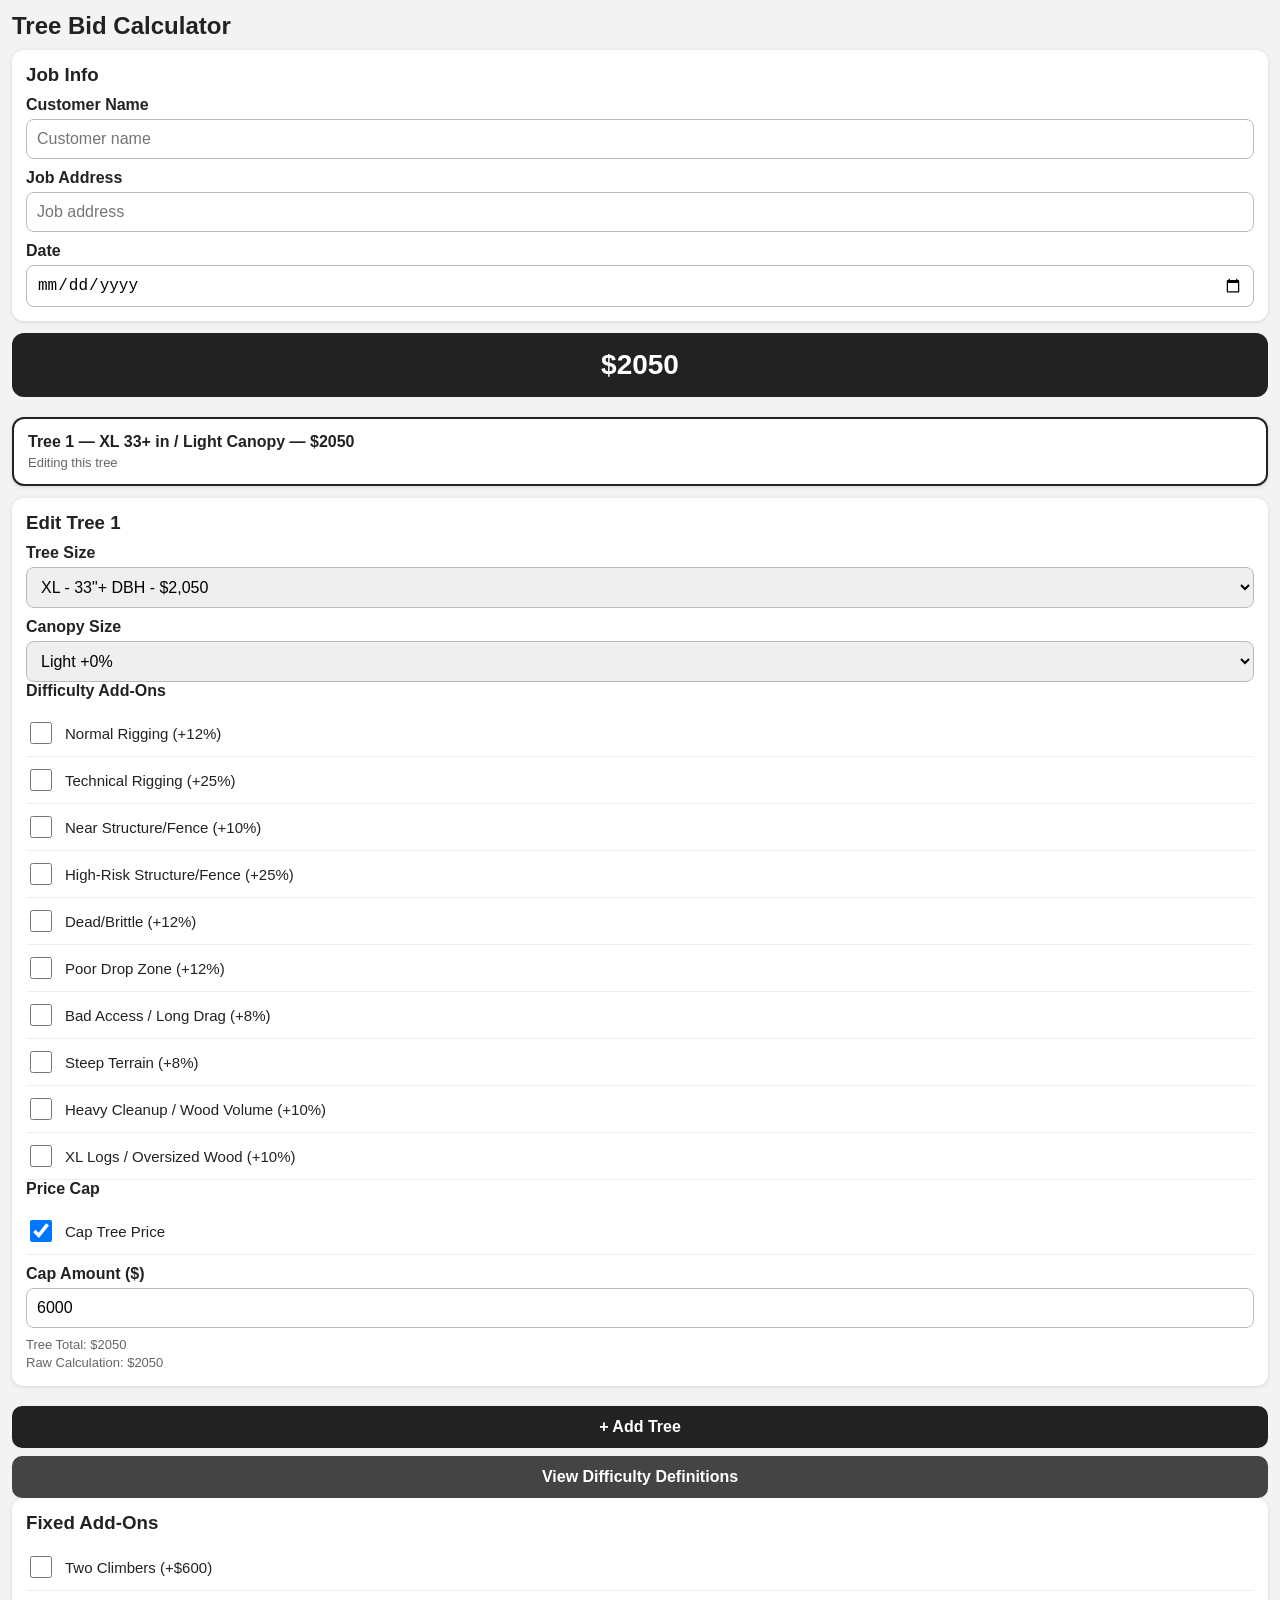
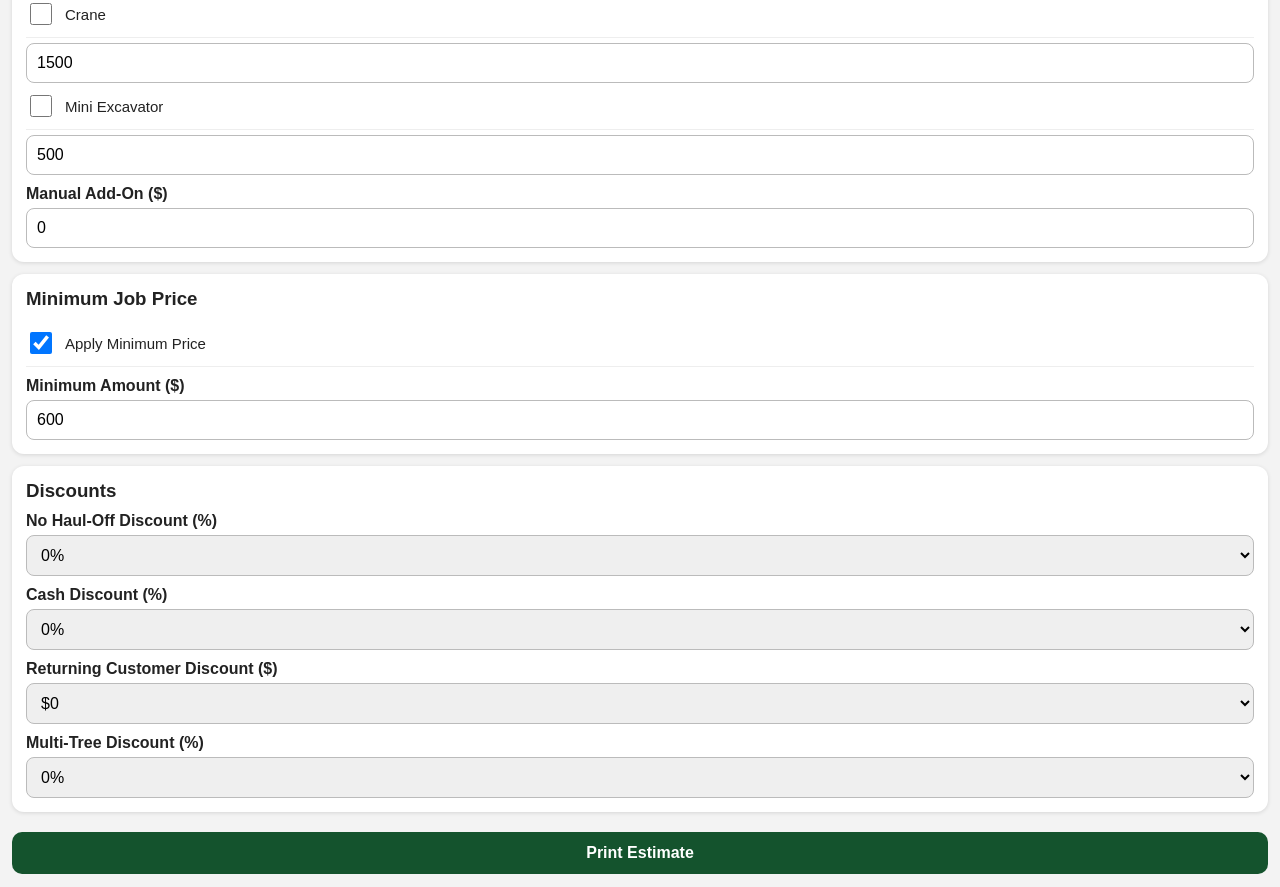
<file: index.html>
<!DOCTYPE html>
<html lang="en">
<head>
<meta charset="UTF-8" />
<meta name="viewport" content="width=device-width, initial-scale=1.0" />
<title>Tree Bid Calculator</title>

<style>
* { box-sizing: border-box; }

body {
  font-family: Arial, sans-serif;
  margin: 0;
  padding: 12px;
  background: #f3f3f3;
  color: #222;
}

h2, h3, h4 { margin: 0 0 10px; }

.card {
  background: #fff;
  padding: 14px;
  margin-bottom: 12px;
  border-radius: 12px;
  box-shadow: 0 1px 4px rgba(0,0,0,.12);
}

.tree-summary {
  cursor: pointer;
  border: 2px solid #ddd;
}

.tree-summary.active { border-color: #222; }

label {
  display: block;
  font-weight: bold;
  margin-top: 10px;
}

select,
input[type="number"],
input[type="text"],
input[type="date"] {
  width: 100%;
  padding: 10px;
  margin-top: 5px;
  border: 1px solid #bbb;
  border-radius: 8px;
  font-size: 16px;
}

.checkbox-row {
  display: flex;
  align-items: center;
  gap: 10px;
  padding: 9px 0;
  border-bottom: 1px solid #eee;
  font-weight: normal;
  margin-top: 0;
}

.checkbox-row input {
  width: 22px;
  height: 22px;
  flex-shrink: 0;
}

.checkbox-text {
  flex: 1;
  font-size: 15px;
}

button {
  width: 100%;
  padding: 12px;
  margin-top: 8px;
  border: none;
  border-radius: 10px;
  background: #222;
  color: white;
  font-size: 16px;
  font-weight: bold;
}

.remove-btn { background: #8b1e1e; }
.print-btn { background: #14532d; }
.def-btn { background: #444; }

.total-box {
  background: #222;
  color: white;
  padding: 16px;
  border-radius: 12px;
  margin: 12px 0 20px;
  text-align: center;
}

.total {
  font-size: 28px;
  font-weight: bold;
}

.small {
  font-size: 13px;
  color: #666;
  margin-top: 8px;
  line-height: 1.4;
}

.summary-line {
  font-weight: bold;
  font-size: 16px;
}

.summary-sub {
  color: #666;
  font-size: 13px;
  margin-top: 4px;
}

#definitionsPage { display: none; }
#printArea { display: none; }

.definition-card {
  background: white;
  padding: 14px;
  margin-bottom: 10px;
  border-radius: 12px;
}

@media print {
  @page { margin: 0.5in; }

  body {
    margin: 0;
    padding: 0;
    background: white;
  }

  body > *:not(#printArea) {
    display: none !important;
  }

  #printArea {
    display: block !important;
    position: static !important;
    width: auto !important;
    padding: 0 !important;
    margin: 0 !important;
    background: white;
    color: #222;
    font-family: Arial, sans-serif;
  }

  .print-section {
    margin-top: 16px;
    page-break-inside: avoid;
  }

  .print-tree {
    border-bottom: 1px solid #ccc;
    padding: 8px 0;
    page-break-inside: avoid;
  }

  .print-total {
    font-size: 24px;
    font-weight: bold;
    margin-top: 12px;
  }
}
</style>
</head>

<body>

<div id="calculatorPage">

<h2>Tree Bid Calculator</h2>

<div class="card">
  <h3>Job Info</h3>

  <label>Customer Name</label>
  <input type="text" id="customerName" placeholder="Customer name">

  <label>Job Address</label>
  <input type="text" id="jobAddress" placeholder="Job address">

  <label>Date</label>
  <input type="date" id="jobDate">
</div>

<div class="total-box">
  <div class="total" id="finalTotal">$0</div>
</div>

<div id="trees"></div>

<button type="button" onclick="addTree()">+ Add Tree</button>
<button type="button" class="def-btn" onclick="showDefinitions()">View Difficulty Definitions</button>

<div class="card">
  <h3>Fixed Add-Ons</h3>

  <label class="checkbox-row">
    <input type="checkbox" id="climber" onchange="calculate()">
    <span class="checkbox-text">Two Climbers (+$600)</span>
  </label>

  <label class="checkbox-row">
    <input type="checkbox" id="craneCheck" onchange="calculate()">
    <span class="checkbox-text">Crane</span>
  </label>
  <input type="number" id="crane" value="1500" oninput="calculate()">

  <label class="checkbox-row">
    <input type="checkbox" id="excavatorCheck" onchange="calculate()">
    <span class="checkbox-text">Mini Excavator</span>
  </label>
  <input type="number" id="excavator" value="500" oninput="calculate()">

  <label>Manual Add-On ($)</label>
  <input type="number" id="manual" value="0" oninput="calculate()">
</div>

<div class="card">
  <h3>Minimum Job Price</h3>

  <label class="checkbox-row">
    <input type="checkbox" id="minimumCheck" checked onchange="calculate()">
    <span class="checkbox-text">Apply Minimum Price</span>
  </label>

  <label>Minimum Amount ($)</label>
  <input type="number" id="minimumPrice" value="600" oninput="calculate()">
</div>

<div class="card">
  <h3>Discounts</h3>

  <label>No Haul-Off Discount (%)</label>
  <select id="nohaul" onchange="calculate()">
    <option value="0" selected>0%</option>
    <option value="10">10%</option>
    <option value="12">12%</option>
    <option value="15">15%</option>
    <option value="20">20%</option>
  </select>

  <label>Cash Discount (%)</label>
  <select id="cash" onchange="calculate()">
    <option value="0" selected>0%</option>
    <option value="3">3%</option>
    <option value="5">5%</option>
    <option value="7">7%</option>
    <option value="10">10%</option>
  </select>

  <label>Returning Customer Discount ($)</label>
  <select id="returning" onchange="calculate()">
    <option value="0" selected>$0</option>
    <option value="50">$50</option>
    <option value="100">$100</option>
    <option value="150">$150</option>
    <option value="200">$200</option>
  </select>

  <label>Multi-Tree Discount (%)</label>
  <select id="multiTreeDiscount" onchange="calculate()">
    <option value="0" selected>0%</option>
    <option value="3">3%</option>
    <option value="5">5%</option>
    <option value="7">7%</option>
    <option value="10">10%</option>
  </select>
</div>

<button type="button" class="print-btn" onclick="printEstimate()">Print Estimate</button>

</div>

<div id="definitionsPage">
  <h2>Difficulty Definitions</h2>
  <button type="button" onclick="showCalculator()">← Back to Calculator</button>

  <div class="definition-card"><h3>Normal Rigging</h3><p>Standard controlled lowering with ropes. Routine rope work.</p></div>
  <div class="definition-card"><h3>Technical Rigging</h3><p>Complex rigging, negative blocking, limited tie-ins, heavy pieces over targets, or slower high-risk rope work.</p></div>
  <div class="definition-card"><h3>Near Structure/Fence</h3><p>Tree is near a house, fence, shed, driveway, or other feature, but risk is manageable.</p></div>
  <div class="definition-card"><h3>High-Risk Structure/Fence</h3><p>Tree or major limbs are directly over a structure, or a mistake would likely cause expensive damage.</p></div>
  <div class="definition-card"><h3>Dead/Brittle</h3><p>Compromised wood, dead limbs, brittle canopy, hollow areas, or unsafe tie-in/rigging concerns.</p></div>
  <div class="definition-card"><h3>Poor Drop Zone</h3><p>Limited landing area, obstacles below, tight yard, landscaping, fences, or other restrictions that slow production.</p></div>
  <div class="definition-card"><h3>Bad Access / Long Drag</h3><p>Difficult machine access, long hand-carry/drag distance, tight gate, or limited staging area.</p></div>
  <div class="definition-card"><h3>Steep Terrain</h3><p>Sloped or unstable terrain that slows cleanup, machine work, climbing, dragging, or hauling.</p></div>
  <div class="definition-card"><h3>Heavy Cleanup / Wood Volume</h3><p>Large amount of brush, limbs, debris, or cleanup time beyond a normal removal.</p></div>
  <div class="definition-card"><h3>XL Logs / Oversized Wood</h3><p>Large diameter wood, usually over 32 inches, requiring extra machine time, cutting, loading, or handling.</p></div>
</div>

<div id="printArea"></div>

<script>
let trees = [];
let activeTree = 0;

const sizeOptions = {
  500: "Small 6–12 in",
  1050: "Medium 13–22 in",
  1750: "Large 23–32 in",
  2050: "XL 33+ in"
};

const canopyOptions = {
  1: "Light",
  1.1: "Medium",
  1.2: "Large",
  1.35: "XL"
};

const difficulties = [
  { key: "normalRigging", label: "Normal Rigging", value: 0.12 },
  { key: "technicalRigging", label: "Technical Rigging", value: 0.25 },
  { key: "structure", label: "Near Structure/Fence", value: 0.10 },
  { key: "highRiskStructure", label: "High-Risk Structure/Fence", value: 0.25 },
  { key: "dead", label: "Dead/Brittle", value: 0.12 },
  { key: "drop", label: "Poor Drop Zone", value: 0.12 },
  { key: "access", label: "Bad Access / Long Drag", value: 0.08 },
  { key: "slope", label: "Steep Terrain", value: 0.08 },
  { key: "cleanup", label: "Heavy Cleanup / Wood Volume", value: 0.10 },
  { key: "xlLogs", label: "XL Logs / Oversized Wood", value: 0.10 }
];

function showDefinitions() {
  document.getElementById("calculatorPage").style.display = "none";
  document.getElementById("definitionsPage").style.display = "block";
  window.scrollTo(0, 0);
}

function showCalculator() {
  document.getElementById("definitionsPage").style.display = "none";
  document.getElementById("calculatorPage").style.display = "block";
  window.scrollTo(0, 0);
}

function addTree() {
  trees.push({
    size: 2050,
    canopy: 1,
    difficulty: [],
    cap: true,
    customCap: 6000,
    total: 0,
    raw: 0
  });

  activeTree = trees.length - 1;
  render();
}

function render() {
  const container = document.getElementById("trees");
  container.innerHTML = "";

  trees.forEach((tree, i) => {
    calculateTree(tree);
    const isActive = i === activeTree;

    container.innerHTML += `
      <div class="card tree-summary ${isActive ? "active" : ""}" onclick="setActiveTree(${i})">
        <div class="summary-line">
          Tree ${i + 1} — ${sizeOptions[tree.size]} / ${canopyOptions[tree.canopy]} Canopy — $${Math.round(tree.total)}
        </div>
        <div class="summary-sub">
          ${isActive ? "Editing this tree" : "Tap to edit"}
        </div>
      </div>
    `;

    if (isActive) {
      container.innerHTML += `
        <div class="card">
          <h3>Edit Tree ${i + 1}</h3>

          <label>Tree Size</label>
          <select onchange="updateTree(${i}, 'size', this.value)">
            <option value="500" ${tree.size == 500 ? "selected" : ""}>Small - 6–12&quot; DBH - $500</option>
            <option value="1050" ${tree.size == 1050 ? "selected" : ""}>Medium - 13–22&quot; DBH - $1,050</option>
            <option value="1750" ${tree.size == 1750 ? "selected" : ""}>Large - 23–32&quot; DBH - $1,750</option>
            <option value="2050" ${tree.size == 2050 ? "selected" : ""}>XL - 33&quot;+ DBH - $2,050</option>
          </select>

          <label>Canopy Size</label>
          <select onchange="updateTree(${i}, 'canopy', this.value)">
            <option value="1" ${tree.canopy == 1 ? "selected" : ""}>Light +0%</option>
            <option value="1.1" ${tree.canopy == 1.1 ? "selected" : ""}>Medium +10%</option>
            <option value="1.2" ${tree.canopy == 1.2 ? "selected" : ""}>Large +20%</option>
            <option value="1.35" ${tree.canopy == 1.35 ? "selected" : ""}>XL +35%</option>
          </select>

          <h4>Difficulty Add-Ons</h4>
          ${renderDifficultyRows(tree, i)}

          <h4>Price Cap</h4>
          <label class="checkbox-row">
            <input type="checkbox" ${tree.cap ? "checked" : ""} onchange="toggleCap(${i}, this.checked)">
            <span class="checkbox-text">Cap Tree Price</span>
          </label>

          <label>Cap Amount ($)</label>
          <input type="number" value="${tree.customCap}" oninput="updateTree(${i}, 'customCap', this.value)">

          <div class="small">
            Tree Total: $${Math.round(tree.total)}<br>
            Raw Calculation: $${Math.round(tree.raw)}
            ${tree.cap && tree.raw > tree.customCap ? "<br>Cap Applied" : ""}
          </div>

          ${trees.length > 1 ? `<button type="button" class="remove-btn" onclick="removeTree(${i})">Remove Tree</button>` : ""}
        </div>
      `;
    }
  });

  calculate();
}

function renderDifficultyRows(tree, i) {
  return difficulties.map(diff => `
    <label class="checkbox-row">
      <input 
        type="checkbox" 
        ${tree.difficulty.includes(diff.key) ? "checked" : ""}
        onchange="toggleDifficulty(${i}, '${diff.key}', this.checked)"
      >
      <span class="checkbox-text">${diff.label} (+${Math.round(diff.value * 100)}%)</span>
    </label>
  `).join("");
}

function setActiveTree(i) {
  activeTree = i;
  render();
}

function updateTree(i, key, value) {
  trees[i][key] = Number(value);
  render();
}

function toggleDifficulty(i, key, checked) {
  if (checked) {
    if (key === "normalRigging") {
      trees[i].difficulty = trees[i].difficulty.filter(item => item !== "technicalRigging");
    }

    if (key === "technicalRigging") {
      trees[i].difficulty = trees[i].difficulty.filter(item => item !== "normalRigging");
    }

    if (key === "structure") {
      trees[i].difficulty = trees[i].difficulty.filter(item => item !== "highRiskStructure");
    }

    if (key === "highRiskStructure") {
      trees[i].difficulty = trees[i].difficulty.filter(item => item !== "structure");
    }

    if (!trees[i].difficulty.includes(key)) {
      trees[i].difficulty.push(key);
    }
  } else {
    trees[i].difficulty = trees[i].difficulty.filter(item => item !== key);
  }

  render();
}

function toggleCap(i, checked) {
  trees[i].cap = checked;
  render();
}

function removeTree(i) {
  trees.splice(i, 1);
  if (activeTree >= trees.length) activeTree = trees.length - 1;
  if (activeTree < 0) activeTree = 0;
  render();
}

function calculateTree(tree) {
  const base = tree.size * tree.canopy;

  const difficultyPercent = tree.difficulty.reduce((sum, key) => {
    const found = difficulties.find(d => d.key === key);
    return sum + (found ? found.value : 0);
  }, 0);

  const raw = base * (1 + difficultyPercent);
  const finalTree = tree.cap ? Math.min(raw, tree.customCap) : raw;

  tree.raw = raw;
  tree.total = finalTree;

  return finalTree;
}

function calculate() {
  let total = 0;

  trees.forEach(tree => {
    total += calculateTree(tree);
  });

  if (document.getElementById("climber").checked) total += 600;
  if (document.getElementById("craneCheck").checked) total += Number(document.getElementById("crane").value || 0);
  if (document.getElementById("excavatorCheck").checked) total += Number(document.getElementById("excavator").value || 0);

  total += Number(document.getElementById("manual").value || 0);

  const noHaul = Number(document.getElementById("nohaul").value || 0);
  const cash = Number(document.getElementById("cash").value || 0);
  const returning = Number(document.getElementById("returning").value || 0);
  const multiTreeDiscount = Number(document.getElementById("multiTreeDiscount").value || 0);

  total *= (1 - noHaul / 100);
  total *= (1 - cash / 100);
  total *= (1 - multiTreeDiscount / 100);
  total -= returning;

  if (total < 0) total = 0;

  if (document.getElementById("minimumCheck").checked) {
    const minimumPrice = Number(document.getElementById("minimumPrice").value || 0);
    if (total < minimumPrice) total = minimumPrice;
  }

  document.getElementById("finalTotal").innerHTML = "$" + Math.round(total);
  return total;
}

function money(value) {
  return "$" + Math.round(Number(value || 0));
}

function buildPrintEstimate() {
  const total = calculate();

  const customerName = document.getElementById("customerName").value || "";
  const jobAddress = document.getElementById("jobAddress").value || "";
  const jobDate = document.getElementById("jobDate").value || "";

  const climberAdd = document.getElementById("climber").checked ? 600 : 0;
  const craneAdd = document.getElementById("craneCheck").checked ? Number(document.getElementById("crane").value || 0) : 0;
  const excavatorAdd = document.getElementById("excavatorCheck").checked ? Number(document.getElementById("excavator").value || 0) : 0;
  const manualAdd = Number(document.getElementById("manual").value || 0);

  const noHaul = Number(document.getElementById("nohaul").value || 0);
  const cash = Number(document.getElementById("cash").value || 0);
  const returning = Number(document.getElementById("returning").value || 0);
  const multiTreeDiscount = Number(document.getElementById("multiTreeDiscount").value || 0);

  let html = `
    <h1>Tree Removal Estimate</h1>
    <p><strong>Sticks 'N Stones Tree and Grading</strong></p>

    <div class="print-section">
      <strong>Customer:</strong> ${customerName}<br>
      <strong>Address:</strong> ${jobAddress}<br>
      <strong>Date:</strong> ${jobDate}
    </div>

    <div class="print-section">
      <h2>Tree Details</h2>
  `;

  trees.forEach((tree, index) => {
    const selectedDifficulties = tree.difficulty.map(key => {
      const found = difficulties.find(d => d.key === key);
      return found ? `${found.label} (+${Math.round(found.value * 100)}%)` : "";
    }).filter(Boolean).join("<br>");

    html += `
      <div class="print-tree">
        <strong>Tree ${index + 1}</strong><br>
        Size: ${sizeOptions[tree.size]}<br>
        Canopy: ${canopyOptions[tree.canopy]}<br>
        Difficulties:<br>
        ${selectedDifficulties || "None"}<br>
        Raw Tree Price: ${money(tree.raw)}<br>
        Tree Total: ${money(tree.total)}
      </div>
    `;
  });

  html += `
    </div>

    <div class="print-section">
      <h2>Fixed Add-Ons</h2>
      Two Climbers: ${money(climberAdd)}<br>
      Crane: ${money(craneAdd)}<br>
      Mini Excavator: ${money(excavatorAdd)}<br>
      Manual Add-On: ${money(manualAdd)}
    </div>

    <div class="print-section">
      <h2>Discounts</h2>
      No Haul-Off Discount: ${noHaul}%<br>
      Cash Discount: ${cash}%<br>
      Multi-Tree Discount: ${multiTreeDiscount}%<br>
      Returning Customer Discount: ${money(returning)}
    </div>

    <div class="print-section">
      <h2>Final Estimate</h2>
      <div class="print-total">${money(total)}</div>
    </div>

    <p style="margin-top:25px; font-size:13px; color:#555;">
      This estimate is based on visible site conditions and selected scope.
      Final price may change if job scope, access, hauling, equipment needs, or site conditions change.
    </p>
  `;

  document.getElementById("printArea").innerHTML = html;
}

function printEstimate() {
  buildPrintEstimate();
  window.print();
}

addTree();
</script>

</body>
</html>
</file>
